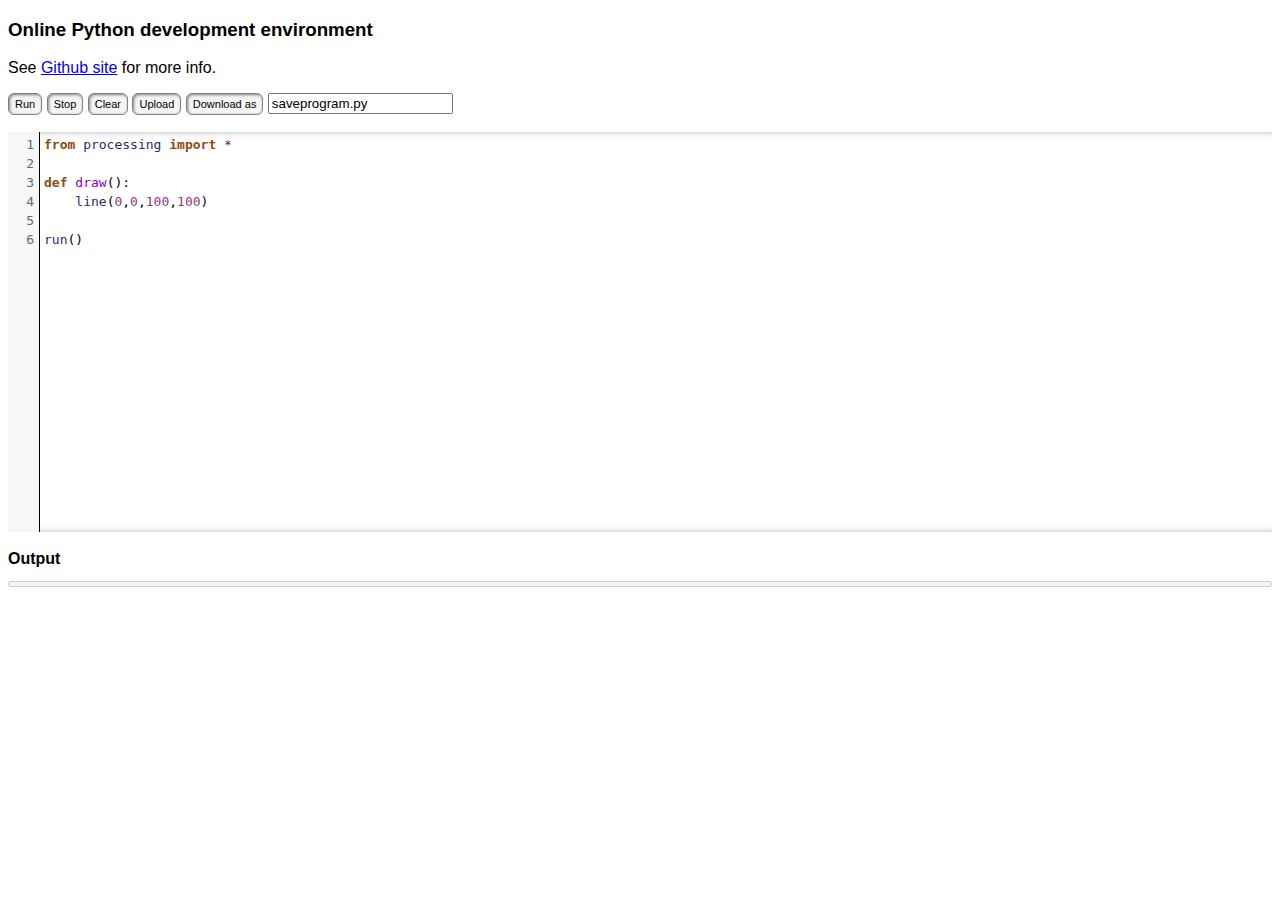
<file: index.html>
<!DOCTYPE HTML PUBLIC "-//W3C//DTD HTML 4.01//EN"
    "http://www.w3.org/TR/html4/strict.dtd">
<html>
<head>
    <meta http-equiv="Content-Type" content="text/html; charset=UTF-8">
    <link rel="stylesheet" type="text/css" href="style/codemirror.css">
    <link rel="stylesheet" type="text/css" href="style/solarized.css"> 
    <link rel="stylesheet" type="text/css" href="style/skulptide.css"> 
    <script src="javascript/jquery.min.js"></script>
    <script src="javascript/codemirror.js"></script>
    <script src="javascript/matchbrackets.js"></script>
    <script src="javascript/python.js"></script>
    <script src="javascript/skulpt.min.js"></script>
    <script src="javascript/skulpt-stdlib.js"></script>
    <script src="javascript/processing.min.js"></script>
    <script src="javascript/pythonide.js"></script>
    <script src="javascript/lz-string.js"></script>
    <script src="javascript/FileSaver.min.js"></script>

</head>
<body>

    <div class="maindiv">
        <div class="IDE">
            <div id="title">
                <h3>Online Python development environment</h3>
                <p> See <a href="http://esperanc.github.io/skulptIde/pages.html">Github site</a> for more info.</p> 
            </div>
            <div id="menu">
                <label class="button" onclick="runit()"> Run</label> 
                <label class="button" onclick="stopit()">Stop</label> 
                <label class="button" onclick="clearit()">Clear</label> 
                <label class="button" for="loadfile">Upload</label>
                    <input type="file" id="loadfile" name="files[]" style="visibility:hidden;display:none;" onchange="loadit(this)"></input>
                
                <label class="button" onclick="saveit()">Download as</label>
                <input id="savefilename" type="text" value="saveprogram.py"/>
                <br/><br/>
            </div>
        </div>
        
        <div id="centralarea">
            <div id="canvas">
            </div>
            <div class="editor IDE">
                <textarea id="code" cols="60" rows="20">
                </textarea><br /> 
            </div>
        </div>
    </div>
    
    <div id="outputpanel">
        <h4 class="IDE">Output</h4>
        <pre id="output"></pre> 
    </div>

    <div id="showurl" style="display:none;">
        <label class="button" onclick="showUrl()">Show URL for this sketch</label><br/>
        <a id="myurl" href="" title=""></a>
    </div>

    <script type="text/javascript"> 

    // These control the behavior of the script
    var parms = {
        program :  // Initial skulpt program to show in the editor
            ["from processing import *",
            "",
            "def draw():",
            "    line(0,0,100,100)",
            "",
            "run()"].join("\n"),
        noTitle: false,  // Whether to hide the title
        noOutput: false, // Whether to hide the output panel
        autoRun: false, // Whether to run the initial program after load
        hideIde: false,  // Whether to hide the IDE buttons if autoRun is true
        showUrl: false,  // Whether to show an interactive button for showing an url for this sketch
    };

    // Obtain the url parameter with name theParameter. Returns false
    // if not specified.
    function getParameter(theParameter) { 
        var params = window.location.search.substr(1).split('&');

        for (var i = 0; i < params.length; i++) {
            var p=params[i].split('=');
            if (p[0] == theParameter) {
                if (p.length>1)
                    return p[1]; 
                else
                    return true;
            }
        }
        return false;
    }

    // Callback for "load"
    function loadit(input) {
        var fileobj = input.files[0];
        var reader = new FileReader();

        // Closure to capture the file information.
        reader.onload = (function (theFile) {
            return function (e) {
                var text = e.target.result;
                setProgram(text);
                // clear the input element so that a new load on the same file will work
                input.value = "";
            };
        }) (fileobj);

        // Read in the file as a data URL.
        reader.readAsText(fileobj);
    }

    // Callback for "download as"
    function saveit() {

        var data = getProgram();
        var filename = document.getElementById("savefilename").value;
        var blob = new Blob([data], {type: "text/plain;charset=utf-8"});
        saveAs(blob, filename);
    }

    // Setup 
    function setup () {

        // Setup skulpt and editor
        setupPythonIDE('code','output','canvas');

        // Set the initial program
        setProgram (parms.program);

        // Arrange to run it automatically if requested
        if (parms.autoRun) {
            setTimeout(function() { runit() }, 50)
        }
    }

    // Loads program from a given url using XMLHttprequest (must be on the same domain)
    function loadUrl (url) {
        function reqListener () {
            console.log(url+" loaded");
            parms.program = this.responseText;
            setup ();
        }

        var oReq = new XMLHttpRequest();
        oReq.addEventListener("load", reqListener);
        oReq.open("GET", url); 
        oReq.send();
    }

    // Includes an encoded url for this sketch at the bottom of the screen
    function showUrl() {
        var link = document.URL;
        var i = link.indexOf("?");
        if (i>=0) link = link.substr(0,i);
        var pgm = getProgram(); 
        var s1 = LZString.compressToEncodedURIComponent(pgm);
        var s2 = encodeURIComponent(pgm);
        if (s1.length<s2.length)
            link = link+"?lzsrc="+s1;
        else 
            link = link+"?source="+s2;
        if (parms.autoRun) link = link+"&autorun";
        if (parms.hideIde) link = link+"&hideide";
        if (parms.noTitle) link = link+"&notitle";        
        if (parms.noOutput) link = link+"&nooutput";
        $("#myurl").attr("href",link).text(link);
    }

    // Whether to start the program immediately
    parms.autoRun = getParameter("autorun") || getParameter("autoRun");

    // Whether to hide the IDE 
    parms.hideIde = getParameter("hideide") || getParameter("hideIde") ||
                    getParameter("noide") || getParameter("noIde");

    // Whether to hide the title 
    parms.noTitle = getParameter("notitle") || getParameter("noTitle");

    // Whether to hide the output panel 
    parms.noOutput = getParameter("nooutput") || getParameter("noOutput");

    // Whether to show the "showurl" button
    parms.showUrl = getParameter("showurl") || getParameter("showUrl");

    // Unhide the showurl div if requested
    if (parms.showUrl) {
        document.getElementById("showurl").style.display = "inline";
    }

    // Hide the title div if requested
    if (parms.noTitle) {
        document.getElementById("title").style.display = "none";
    }

    // Hide the outputpanel div if requested
    if (parms.noOutput) {
        document.getElementById("outputpanel").style.display = "none";
    }

    // See if there is a source program encoded in the url
    var source = getParameter ("source");
    if (source) { 
        parms.program = decodeURIComponent(source); 
    }
    var lzsource = getParameter("lzsrc");
    if (lzsource) {
        parms.program = LZString.decompressFromEncodedURIComponent(lzsource);
    }

    // Whether to hide interface
    if (parms.hideIde) {
        var elements = document.getElementsByClassName('IDE');
        for(var i=0; i<elements.length; i++) {
            elements[i].style.display = "none";
        }
    }

    // Load an external program if its url is passed as parameter 'program'
    var programUrl = getParameter("program");
    if (programUrl) {
        // Load from file
        loadUrl (decodeURIComponent(programUrl));
    } 
    else { 
        // Load the initial program
        setup();
    }

</script>

</body>
</html>
</file>
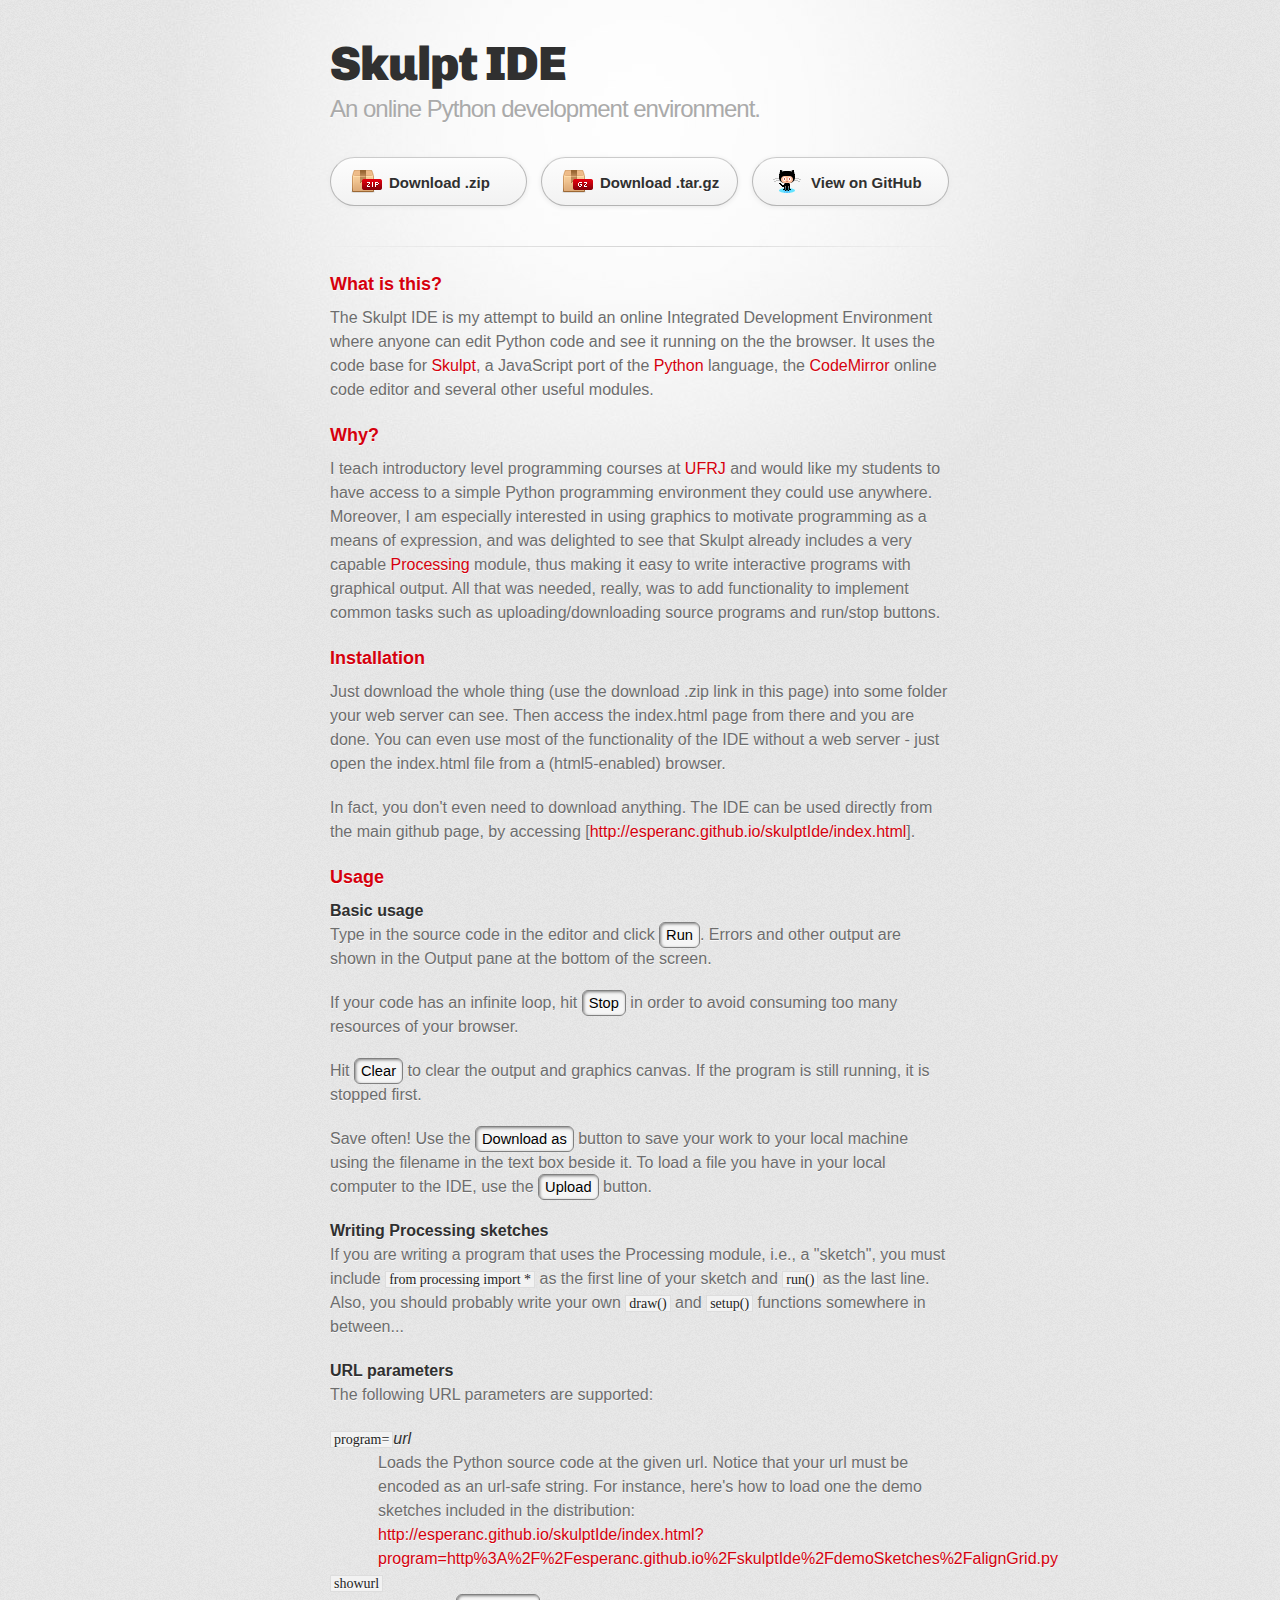
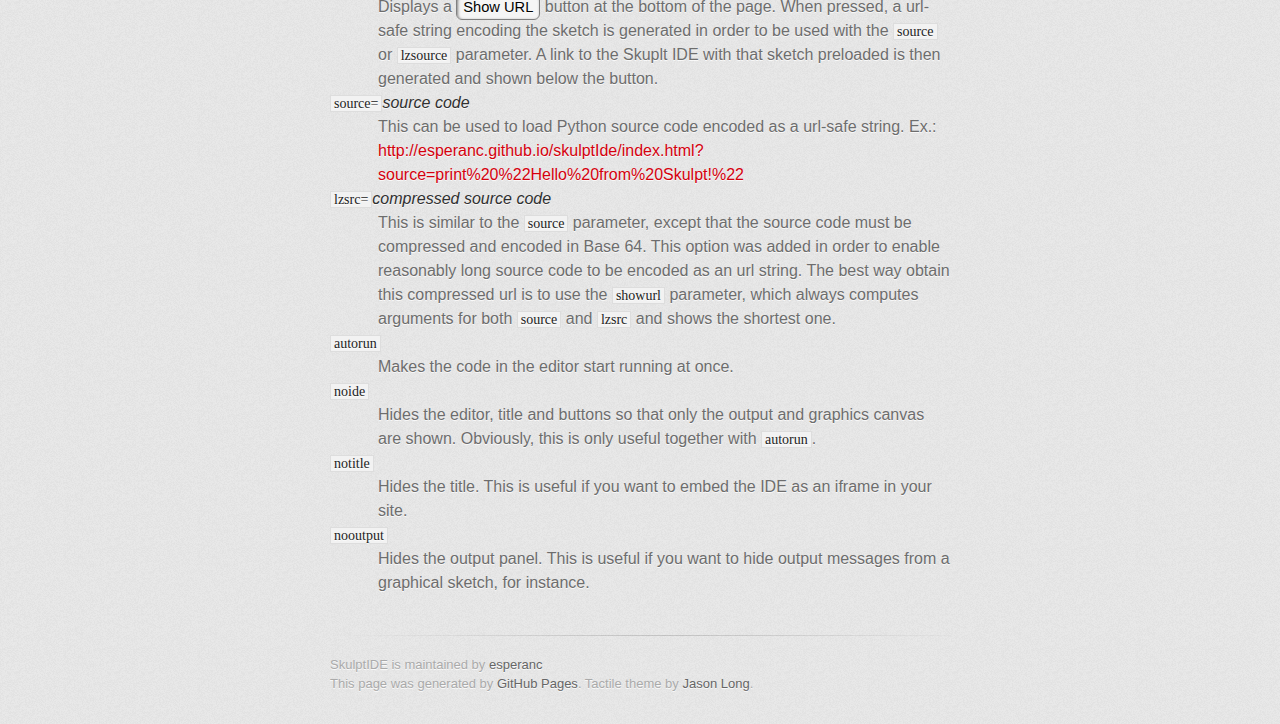
<file: pages.html>
<!DOCTYPE html>
<html>

<head>
    <meta charset='utf-8'>
    <meta http-equiv="X-UA-Compatible" content="chrome=1">
    <link href='https://fonts.googleapis.com/css?family=Chivo:900' rel='stylesheet' type='text/css'>
    <link rel="stylesheet" type="text/css" href="pages/stylesheets/stylesheet.css" media="screen">
    <link rel="stylesheet" type="text/css" href="pages/stylesheets/github-dark.css" media="screen">
    <link rel="stylesheet" type="text/css" href="pages/stylesheets/print.css" media="print">
    <!--[if lt IE 9]>
    <script src="//html5shiv.googlecode.com/svn/trunk/html5.js"></script>
    <![endif]-->
    <style>
    span.button {
        border-radius: 6px;
        border: solid 1px gray;
        box-shadow: 1px 1px 3px 0px gray inset;
        background: #f5f5f5;
        color: black;
        padding: 4px 6px;
        text-decoration: none;
        font-size: 11pt;
    }
    </style>
    <title>Skulpt IDE</title>
</head>

<body>
    <div id="container">
        <div class="inner">
            <header>
                <h1>Skulpt IDE</h1>
                <h2>An online Python development environment.</h2>
            </header>

            <section id="downloads" class="clearfix">
                <a href="https://github.com/esperanc/skulptIde/zipball/master" id="download-zip" class="button"><span>Download .zip</span></a>
                <a href="https://github.com/esperanc/skulptIde/tarball/master" id="download-tar-gz" class="button"><span>Download .tar.gz</span></a>
                <a href="https://github.com/esperanc/skulptIde" id="view-on-github" class="button"><span>View on GitHub</span></a>
            </section>

            <hr>

            <section id="main_content">

                <h3>
                  <a id="what-is-this" class="anchor" href="#what-is-this" aria-hidden="true"><span aria-hidden="true" class="octicon octicon-link"></span></a>What is this?
                </h3>

                <p>The Skulpt IDE is my attempt to build an online Integrated Development Environment where anyone can edit Python code and see it running on the the browser. It uses the code base for <a href="www.skulpt.org">Skulpt</a>, a JavaScript port of the <a href="www.python.org">Python</a> language, the <a href="https://codemirror.net/">CodeMirror</a> online code editor and several other useful modules.</p>
                
                <h3>
                  <a id="why" class="anchor" href="#why" aria-hidden="true"><span aria-hidden="true" class="octicon octicon-link"></span></a>Why?
                </h3>

                <p>I teach introductory level programming courses at <a href="www.ufrj.br">UFRJ</a> and would like my students to have access to a simple Python programming environment they could use anywhere. Moreover, I am especially interested in using graphics to motivate programming as a means of expression, and was delighted to see that Skulpt already includes a very capable <a href="www.processing.org">Processing</a> module, thus making it easy to write interactive programs with graphical output. All that was needed, really, was to add functionality to implement common tasks such as uploading/downloading source programs and run/stop buttons.</p>
                <h3>
                  <a id="installation" class="anchor" href="#installation" aria-hidden="true"><span aria-hidden="true" class="octicon octicon-link"></span></a>Installation
                </h3>
                <p>Just download the whole thing (use the download .zip link in this page) into some folder your web server can see. Then access the index.html page from there and you are done. You can even use most of the functionality of the IDE without a web server - just open the index.html file from a (html5-enabled) browser.</p>
                <p>In fact, you don't even need to download anything. The IDE can be used directly from the main github page, by accessing [<a href="http://esperanc.github.io/skulptIde/index.html">http://esperanc.github.io/skulptIde/index.html</a>].</p>
                
                <h3>
                  <a id="usage" class="anchor" href="#usage" aria-hidden="true"><span aria-hidden="true" class="octicon octicon-link"></span></a>Usage
                </h3>
               
                <h4>Basic usage</h4>
                <p>Type in the source code in the editor and click <span class="button">Run</span>. Errors and other output are shown in the Output pane at the bottom of the screen. </p>
                <p>If your code has an infinite loop, hit <span class="button">Stop</span> in order to avoid consuming too many resources of your browser.</p>
                <p>Hit <span class="button">Clear</span> to clear the output and graphics canvas. If the program is still running, it is stopped first.</p>
                <p>Save often! Use the <span class="button">Download as</span> button to save your work to your local machine using the filename in the text box beside it. To load a file you have in your local computer to the IDE, use the <span class="button">Upload</span> button.

                <h4>Writing Processing sketches</h4> If you are writing a program that uses the Processing module, i.e., a "sketch", you must include <code>from processing import *</code> as the first line of your sketch and <code>run()</code> as the last line. Also, you should probably write your own <code>draw()</code> and <code>setup()</code> functions somewhere in between...</p>

                <h4>URL parameters</h4>

                <p>The following URL parameters are supported:</p>
                <dl>
                  <dt><code>program=</code><em>url</em></dt> 
                  <dd>Loads the Python source code at the given url. Notice that your url must be encoded as an url-safe string. For instance, here's how to load one the demo sketches included in the distribution:
                    <a href="http://esperanc.github.io/skulptIde/index.html?program=http%3A%2F%2Fesperanc.github.io%2FskulptIde%2FdemoSketches%2FalignGrid.py" title="alignGrid.py">http://esperanc.github.io/skulptIde/index.html?program=http%3A%2F%2Fesperanc.github.io%2FskulptIde%2FdemoSketches%2FalignGrid.py</a>
                  </dd>
                  
                  <dt><code>showurl</code> </dt>
                  <dd>Displays a <span class="button">Show URL</span> button at the bottom of the page. When pressed, a url-safe string encoding the sketch is generated in order to be used with the <code>source</code> or <code>lzsource</code> parameter. A link to the Skuplt IDE with that sketch preloaded is then generated and shown below the button.</dd>

                  <dt><code>source=</code><em>source code</em></dt> 
                  <dd>This can be used to load Python source code encoded as a url-safe string. Ex.:
                    <a href="http://esperanc.github.io/skulptIde/index.html?source=print%20%22Hello%20from%20Skulpt!%22">http://esperanc.github.io/skulptIde/index.html?source=print%20%22Hello%20from%20Skulpt!%22</a>
                  </dd>

                  <dt><code>lzsrc=</code><em>compressed source code</em></dt> 
                  <dd>This is similar to the <code>source</code> parameter, except that the source code must be compressed and encoded in Base 64. This option was added in order to enable reasonably long source code to be encoded as an url string.
                    The best way obtain this compressed url is to use the <code>showurl</code> parameter, which always computes arguments for both <code>source</code> and <code>lzsrc</code> and shows the shortest one.
                  </dd>

                  <dt><code>autorun</code></dt> <dd>Makes the code in the editor start running at once.</dd>

                  <dt><code>noide</code></dt> <dd>Hides the editor, title and buttons so that only the output and graphics canvas are shown. Obviously, this is only useful together with <code>autorun</code>.</dd>

                  <dt><code>notitle</code></dt> <dd>Hides the title. This is useful if you want to embed the IDE as an
                  iframe in your site.</dd>

                  <dt><code>nooutput</code></dt> <dd>Hides the output panel. This is useful if you want to hide output messages from a graphical sketch, for instance.</dd>


                </dl>

            </section>
            <footer>
                SkulptIDE is maintained by <a href="https://github.com/esperanc">esperanc</a>
                <br> This page was generated by <a href="https://pages.github.com">GitHub Pages</a>. Tactile theme by <a href="https://twitter.com/jasonlong">Jason Long</a>.
            </footer>
        </div>
      </div>
</body>

</html>
</file>
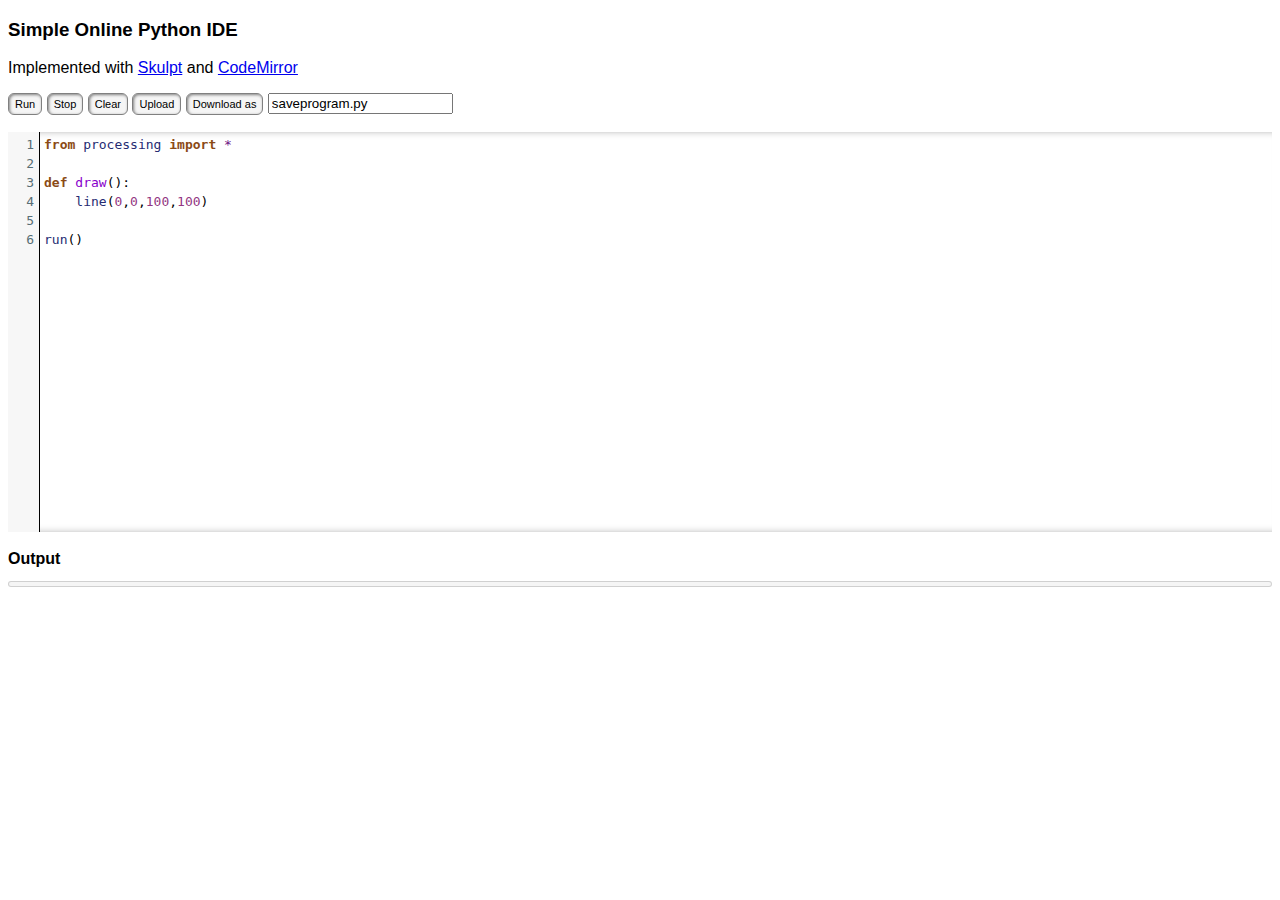
<file: skulptIde.html>
<!DOCTYPE HTML PUBLIC "-//W3C//DTD HTML 4.01//EN"
    "http://www.w3.org/TR/html4/strict.dtd">
<html>
<head>
    <meta http-equiv="Content-Type" content="text/html; charset=UTF-8">
    <link rel="stylesheet" type="text/css" href="style/codemirror.css">
    <link rel="stylesheet" type="text/css" href="style/solarized.css"> 
    <link rel="stylesheet" type="text/css" href="style/skulptide.css"> 
    <script src="javascript/jquery.min.js"></script>
    <script src="javascript/codemirror.js"></script>
    <script src="javascript/matchbrackets.js"></script>
    <script src="javascript/python.js"></script>
    <script src="javascript/skulpt.min.js"></script>
    <script src="javascript/skulpt-stdlib.js"></script>
    <script src="javascript/processing.min.js"></script>
    <script src="javascript/pythonide.js"></script>
    <script src="javascript/lz-string.js"></script>
    <script src="javascript/FileSaver.min.js"></script>
</head>
<body>

    <div class="maindiv">
        <div class="IDE">
            <h3>Simple Online Python IDE</h3>
            <p>Implemented with <a href="http://www.skulpt.org/">Skulpt</a> and <a href="https://codemirror.net/">CodeMirror</a></p> 

            <div id="menu">
                <label class="button" onclick="runit()"> Run</label> 
                <label class="button" onclick="stopit()">Stop</label> 
                <label class="button" onclick="clearit()">Clear</label> 
                <label class="button" for="loadfile">Upload</label>
                    <input type="file" id="loadfile" name="files[]" style="visibility:hidden;display:none;" onchange="loadit(this)"></input>
                
                <label class="button" onclick="saveit()">Download as</label>
                <input id="savefilename" type="text" value="saveprogram.py"/>
                <br/><br/>
            </div>
        </div>
        
        <div id="centralarea">
            <div id="canvas">
            </div>
            <div class="editor IDE">
                <textarea id="code" cols="60" rows="20">
                </textarea><br /> 
            </div>
        </div>
    </div>
    
    <h4 class="IDE ">Output</h4>
    <pre id="output"></pre> 

    <div id="showurl" style="visibility:hidden;">
        <label class="button" onclick="showUrl()">Show URL for this sketch</label><br/>
        <a id="myurl" href="" title=""></a>
    </div>

    <script type="text/javascript"> 

    // These control the behavior of the script
    var parms = {
        program :  // Initial skulpt program to show in the editor
            ["from processing import *",
            "",
            "def draw():",
            "    line(0,0,100,100)",
            "",
            "run()"].join("\n"),
        autoRun: false, // Whether to run the initial program after load
        hideIde: false,  // Whether to hide the IDE buttons if autoRun is true
        showUrl: false,  // Whether to show an interactive button for showing an url for this sketch
    };

    // Obtain the url parameter with name theParameter. Returns false
    // if not specified.
    function getParameter(theParameter) { 
        var params = window.location.search.substr(1).split('&');

        for (var i = 0; i < params.length; i++) {
            var p=params[i].split('=');
            if (p[0] == theParameter) {
                if (p.length>1)
                    return p[1]; 
                else
                    return true;
            }
        }
        return false;
    }

    // Callback for "load"
    function loadit(input) {
        var fileobj = input.files[0];
        var reader = new FileReader();

        // Closure to capture the file information.
        reader.onload = (function (theFile) {
            return function (e) {
                var text = e.target.result;
                setProgram(text);
                // clear the input element so that a new load on the same file will work
                input.value = "";
            };
        }) (fileobj);

        // Read in the file as a data URL.
        reader.readAsText(fileobj);
    }

    // Callback for "download as"
    function saveit() {

        var data = getProgram();
        var filename = document.getElementById("savefilename").value;
        var blob = new Blob([data], {type: "text/plain;charset=utf-8"});
        saveAs(blob, filename);
    }

    // Setup 
    function setup () {

        // Setup skulpt and editor
        setupPythonIDE('code','output','canvas');

        // Set the initial program
        setProgram (parms.program);

        if (parms.autoRun) runit();

    }

    // Loads program from a given url using XMLHttprequest (must be on the same domain)
    function loadUrl (url) {
        function reqListener () {
            console.log(url+" loaded");
            parms.program = this.responseText;
            setup ();
        }

        var oReq = new XMLHttpRequest();
        oReq.addEventListener("load", reqListener);
        oReq.open("GET", url); 
        oReq.send();
    }

    // Includes an encoded url for this sketch at the bottom of the screen
    function showUrl() {
        var link = document.URL;
        var i = link.indexOf("?");
        if (i>=0) link = link.substr(0,i);
        var pgm = getProgram(); 
        var s1 = LZString.compressToEncodedURIComponent(pgm);
        var s2 = encodeURIComponent(pgm);
        if (s1.length<s2.length)
            link = link+"?lzsrc="+s1;
        else 
            link = link+"?source="+s2;
        $("#myurl").attr("href",link).text(link);
    }

    // Whether to start the program immediately
    parms.autoRun = getParameter("autorun") || getParameter("autoRun");

    // Whether to hide the IDE if parms.autoRun
    parms.hideIde = getParameter("hideide") || getParameter("hideIde");

    // Whether to show the "showurl" button
    parms.showUrl = getParameter("showurl") || getParameter("showUrl");

    // Unhide the showurl div if requested
    if (parms.showUrl) {
        document.getElementById("showurl").style.visibility = "visible";
    }


    // See if there is a source program encoded in the url
    var source = getParameter ("source");
    if (source) { 
        parms.program = decodeURIComponent(source); 
    }
    var lzsource = getParameter("lzsrc");
    if (lzsource) {
        parms.program = LZString.decompressFromEncodedURIComponent(lzsource);
    }

    // Whether to hide interface
    if (parms.hideIde) {
        var elements = document.getElementsByClassName('IDE');
        for(var i=0; i<elements.length; i++) {
            elements[i].style.display = "none";
        }
    }

    // Load an external program if its url is passed as parameter 'program'
    var programUrl = getParameter("program");
    if (programUrl) {
        // Load from file
        loadUrl (decodeURIComponent(programUrl));
    } 
    else { 
        // Load the initial program
        setup();
    }

</script>

</body>
</html>
</file>
<file: style/codemirror.css>
/* BASICS */

.CodeMirror {
  /* Set height, width, borders, and global font properties here */
  font-family: monospace;
  height: 400px;
  color: black;
}

/* PADDING */

.CodeMirror-lines {
  padding: 4px 0; /* Vertical padding around content */
}
.CodeMirror pre {
  padding: 0 4px; /* Horizontal padding of content */
}

.CodeMirror-scrollbar-filler, .CodeMirror-gutter-filler {
  background-color: white; /* The little square between H and V scrollbars */
}

/* GUTTER */

.CodeMirror-gutters {
  border-right: 1px solid #ddd;
  background-color: #f7f7f7;
  white-space: nowrap;
}
.CodeMirror-linenumbers {}
.CodeMirror-linenumber {
  padding: 0 3px 0 5px;
  min-width: 20px;
  text-align: right;
  color: #999;
  white-space: nowrap;
}

.CodeMirror-guttermarker { color: black; }
.CodeMirror-guttermarker-subtle { color: #999; }

/* CURSOR */

.CodeMirror-cursor {
  border-left: 1px solid black;
  border-right: none;
  width: 0;
}
/* Shown when moving in bi-directional text */
.CodeMirror div.CodeMirror-secondarycursor {
  border-left: 1px solid silver;
}
.cm-fat-cursor .CodeMirror-cursor {
  width: auto;
  border: 0;
  background: #7e7;
}
.cm-fat-cursor div.CodeMirror-cursors {
  z-index: 1;
}

.cm-animate-fat-cursor {
  width: auto;
  border: 0;
  -webkit-animation: blink 1.06s steps(1) infinite;
  -moz-animation: blink 1.06s steps(1) infinite;
  animation: blink 1.06s steps(1) infinite;
  background-color: #7e7;
}
@-moz-keyframes blink {
  0% {}
  50% { background-color: transparent; }
  100% {}
}
@-webkit-keyframes blink {
  0% {}
  50% { background-color: transparent; }
  100% {}
}
@keyframes blink {
  0% {}
  50% { background-color: transparent; }
  100% {}
}

/* Can style cursor different in overwrite (non-insert) mode */
.CodeMirror-overwrite .CodeMirror-cursor {}

.cm-tab { display: inline-block; text-decoration: inherit; }

.CodeMirror-ruler {
  border-left: 1px solid #ccc;
  position: absolute;
}

/* DEFAULT THEME */

.cm-s-default .cm-header {color: blue;}
.cm-s-default .cm-quote {color: #090;}
.cm-negative {color: #d44;}
.cm-positive {color: #292;}
.cm-header, .cm-strong {font-weight: bold;}
.cm-em {font-style: italic;}
.cm-link {text-decoration: underline;}
.cm-strikethrough {text-decoration: line-through;}

.cm-s-default .cm-keyword {color: #708;}
.cm-s-default .cm-atom {color: #219;}
.cm-s-default .cm-number {color: #164;}
.cm-s-default .cm-def {color: #00f;}
.cm-s-default .cm-variable,
.cm-s-default .cm-punctuation,
.cm-s-default .cm-property,
.cm-s-default .cm-operator {}
.cm-s-default .cm-variable-2 {color: #05a;}
.cm-s-default .cm-variable-3 {color: #085;}
.cm-s-default .cm-comment {color: #a50;}
.cm-s-default .cm-string {color: #a11;}
.cm-s-default .cm-string-2 {color: #f50;}
.cm-s-default .cm-meta {color: #555;}
.cm-s-default .cm-qualifier {color: #555;}
.cm-s-default .cm-builtin {color: #30a;}
.cm-s-default .cm-bracket {color: #997;}
.cm-s-default .cm-tag {color: #170;}
.cm-s-default .cm-attribute {color: #00c;}
.cm-s-default .cm-hr {color: #999;}
.cm-s-default .cm-link {color: #00c;}

.cm-s-default .cm-error {color: #f00;}
.cm-invalidchar {color: #f00;}

.CodeMirror-composing { border-bottom: 2px solid; }

/* Default styles for common addons */

div.CodeMirror span.CodeMirror-matchingbracket {color: #0f0;}
div.CodeMirror span.CodeMirror-nonmatchingbracket {color: #f22;}
.CodeMirror-matchingtag { background: rgba(255, 150, 0, .3); }
.CodeMirror-activeline-background {background: #e8f2ff;}

/* STOP */

/* The rest of this file contains styles related to the mechanics of
   the editor. You probably shouldn't touch them. */

.CodeMirror {
  position: relative;
  overflow: hidden;
  background: white;
}

.CodeMirror-scroll {
  overflow: scroll !important; /* Things will break if this is overridden */
  /* 30px is the magic margin used to hide the element's real scrollbars */
  /* See overflow: hidden in .CodeMirror */
  margin-bottom: -30px; margin-right: -30px;
  padding-bottom: 30px;
  height: 100%;
  outline: none; /* Prevent dragging from highlighting the element */
  position: relative;
}
.CodeMirror-sizer {
  position: relative;
  border-right: 30px solid transparent;
}

/* The fake, visible scrollbars. Used to force redraw during scrolling
   before actuall scrolling happens, thus preventing shaking and
   flickering artifacts. */
.CodeMirror-vscrollbar, .CodeMirror-hscrollbar, .CodeMirror-scrollbar-filler, .CodeMirror-gutter-filler {
  position: absolute;
  z-index: 6;
  display: none;
}
.CodeMirror-vscrollbar {
  right: 0; top: 0;
  overflow-x: hidden;
  overflow-y: scroll;
}
.CodeMirror-hscrollbar {
  bottom: 0; left: 0;
  overflow-y: hidden;
  overflow-x: scroll;
}
.CodeMirror-scrollbar-filler {
  right: 0; bottom: 0;
}
.CodeMirror-gutter-filler {
  left: 0; bottom: 0;
}

.CodeMirror-gutters {
  position: absolute; left: 0; top: 0;
  z-index: 3;
}
.CodeMirror-gutter {
  white-space: normal;
  height: 100%;
  display: inline-block;
  margin-bottom: -30px;
  /* Hack to make IE7 behave */
  *zoom:1;
  *display:inline;
}
.CodeMirror-gutter-wrapper {
  position: absolute;
  z-index: 4;
  background: none !important;
  border: none !important;
}
.CodeMirror-gutter-background {
  position: absolute;
  top: 0; bottom: 0;
  z-index: 4;
}
.CodeMirror-gutter-elt {
  position: absolute;
  cursor: default;
  z-index: 4;
}
.CodeMirror-gutter-wrapper {
  -webkit-user-select: none;
  -moz-user-select: none;
  user-select: none;
}

.CodeMirror-lines {
  cursor: text;
  min-height: 1px; /* prevents collapsing before first draw */
}
.CodeMirror pre {
  /* Reset some styles that the rest of the page might have set */
  -moz-border-radius: 0; -webkit-border-radius: 0; border-radius: 0;
  border-width: 0;
  background: transparent;
  font-family: inherit;
  font-size: inherit;
  margin: 0;
  white-space: pre;
  word-wrap: normal;
  line-height: inherit;
  color: inherit;
  z-index: 2;
  position: relative;
  overflow: visible;
  -webkit-tap-highlight-color: transparent;
}
.CodeMirror-wrap pre {
  word-wrap: break-word;
  white-space: pre-wrap;
  word-break: normal;
}

.CodeMirror-linebackground {
  position: absolute;
  left: 0; right: 0; top: 0; bottom: 0;
  z-index: 0;
}

.CodeMirror-linewidget {
  position: relative;
  z-index: 2;
  overflow: auto;
}

.CodeMirror-widget {}

.CodeMirror-code {
  outline: none;
}

/* Force content-box sizing for the elements where we expect it */
.CodeMirror-scroll,
.CodeMirror-sizer,
.CodeMirror-gutter,
.CodeMirror-gutters,
.CodeMirror-linenumber {
  -moz-box-sizing: content-box;
  box-sizing: content-box;
}

.CodeMirror-measure {
  position: absolute;
  width: 100%;
  height: 0;
  overflow: hidden;
  visibility: hidden;
}

.CodeMirror-cursor { position: absolute; }
.CodeMirror-measure pre { position: static; }

div.CodeMirror-cursors {
  visibility: hidden;
  position: relative;
  z-index: 3;
}
div.CodeMirror-dragcursors {
  visibility: visible;
}

.CodeMirror-focused div.CodeMirror-cursors {
  visibility: visible;
}

.CodeMirror-selected { background: #d9d9d9; }
.CodeMirror-focused .CodeMirror-selected { background: #d7d4f0; }
.CodeMirror-crosshair { cursor: crosshair; }
.CodeMirror-line::selection, .CodeMirror-line > span::selection, .CodeMirror-line > span > span::selection { background: #d7d4f0; }
.CodeMirror-line::-moz-selection, .CodeMirror-line > span::-moz-selection, .CodeMirror-line > span > span::-moz-selection { background: #d7d4f0; }

.cm-searching {
  background: #ffa;
  background: rgba(255, 255, 0, .4);
}

/* IE7 hack to prevent it from returning funny offsetTops on the spans */
.CodeMirror span { *vertical-align: text-bottom; }

/* Used to force a border model for a node */
.cm-force-border { padding-right: .1px; }

@media print {
  /* Hide the cursor when printing */
  .CodeMirror div.CodeMirror-cursors {
    visibility: hidden;
  }
}

/* See issue #2901 */
.cm-tab-wrap-hack:after { content: ''; }

/* Help users use markselection to safely style text background */
span.CodeMirror-selectedtext { background: none; }
</file>
<file: style/solarized.css>
/*
Solarized theme for code-mirror
http://ethanschoonover.com/solarized
*/

/*
Solarized color pallet
http://ethanschoonover.com/solarized/img/solarized-palette.png
*/

.solarized.base03 { color: #002b36; }
.solarized.base02 { color: #073642; }
.solarized.base01 { color: #586e75; }
.solarized.base00 { color: #657b83; }
.solarized.base0 { color: #839496; }
.solarized.base1 { color: #93a1a1; }
.solarized.base2 { color: #eee8d5; }
.solarized.base3  { color: #fdf6e3; }
.solarized.solar-yellow  { color: #b58900; }
.solarized.solar-orange  { color: #cb4b16; }
.solarized.solar-red { color: #dc322f; }
.solarized.solar-magenta { color: #d33682; }
.solarized.solar-violet  { color: #6c71c4; }
.solarized.solar-blue { color: #268bd2; }
.solarized.solar-cyan { color: #2aa198; }
.solarized.solar-green { color: #859900; }

/* Color scheme for code-mirror */

.cm-s-solarized {
  line-height: 1.45em;
  color-profile: sRGB;
  rendering-intent: auto;
}
.cm-s-solarized.cm-s-dark {
  color: #839496;
  background-color:  #002b36;
  text-shadow: #002b36 0 1px;
}
.cm-s-solarized.cm-s-light {
  background-color: #fdf6e3;
  color: #657b83;
  text-shadow: #eee8d5 0 1px;
}

.cm-s-solarized .CodeMirror-widget {
  text-shadow: none;
}


.cm-s-solarized .cm-keyword { color: #8b4b16; font-weight: bold; }
.cm-s-solarized .cm-atom { color: #933682; }
.cm-s-solarized .cm-number { color: #933682; }
.cm-s-solarized .cm-def { color: #8800cc; }

.cm-s-solarized .cm-variable { color: #262b72; }
.cm-s-solarized .cm-variable-2 { color: #850040;  }
.cm-s-solarized .cm-variable-3 { color: #6c7194; font-style:italic;  }

.cm-s-solarized .cm-property { color: #2aa198; }
.cm-s-solarized .cm-operator {color: #6c1184;}

.cm-s-solarized .cm-comment { color: #586e75; font-style:italic; }

.cm-s-solarized .cm-string { color: #654900; }
.cm-s-solarized .cm-string-2 { color: #958900; }

.cm-s-solarized .cm-meta { color: #859900; }
.cm-s-solarized .cm-qualifier { color: #b58900; }
.cm-s-solarized .cm-builtin { color: #933662; font-weight: bold;}
.cm-s-solarized .cm-bracket { color: #9b3b16; }
.cm-s-solarized .CodeMirror-matchingbracket { color: #859900; }
.cm-s-solarized .CodeMirror-nonmatchingbracket { color: #dc322f; }
.cm-s-solarized .cm-tag { color: #93a1a1 }
.cm-s-solarized .cm-attribute {  color: #2aa198; }
.cm-s-solarized .cm-header { color: #586e75; }
.cm-s-solarized .cm-quote { color: #934141; }
.cm-s-solarized .cm-hr {
  color: transparent;
  border-top: 1px solid #586e75;
  display: block;
}
.cm-s-solarized .cm-link { color: #93a1a1; cursor: pointer; }
.cm-s-solarized .cm-special { color: #6c71c4; }
.cm-s-solarized .cm-em {
  color: #999;
  text-decoration: underline;
  text-decoration-style: dotted;
}
.cm-s-solarized .cm-strong { color: #eee; }
.cm-s-solarized .cm-tab:before {
  content: "";   /*visualize tab character*/
  color: #586e75;
  position:absolute;
}
.cm-s-solarized .cm-error,
.cm-s-solarized .cm-invalidchar {
  color: #586e75;
  border-bottom: 1px dotted #dc322f;
}

.cm-s-solarized.cm-s-dark .CodeMirror-selected {
  background: #073642;
}

.cm-s-solarized.cm-s-light .CodeMirror-selected {
  background: #eee8d5;
}

/* Editor styling */



/* Little shadow on the view-port of the buffer view */
.cm-s-solarized.CodeMirror {
  -moz-box-shadow: inset 7px 0 12px -6px #000;
  -webkit-box-shadow: inset 7px 0 12px -6px #000;
  box-shadow: inset 7px 0 12px -6px #000;
}

/* Gutter border and some shadow from it  */
.cm-s-solarized .CodeMirror-gutters {
  border-right: 1px solid;
}

/* Gutter colors and line number styling based of color scheme (dark / light) */

/* Dark */
.cm-s-solarized.cm-s-dark .CodeMirror-gutters {
  background-color:  #002b36;
  border-color: #00232c;
}

.cm-s-solarized.cm-s-dark .CodeMirror-linenumber {
  text-shadow: #021014 0 -1px;
}

/* Light */
.cm-s-solarized.cm-s-light .CodeMirror-gutters {
  background-color: #fdf6e3;
  border-color: #eee8d5;
}

/* Common */
.cm-s-solarized .CodeMirror-linenumber {
  color: #586e75;
  padding: 0 5px;
}

.cm-s-solarized .CodeMirror-gutter .CodeMirror-gutter-text {
  color: #586e75;
}

.cm-s-solarized .CodeMirror-lines .CodeMirror-cursor {
  border-left: 1px solid #819090;
}

/*
Active line. Negative margin compensates left padding of the text in the
view-port
*/
.cm-s-solarized.cm-s-dark .CodeMirror-activeline-background {
  background: rgba(255, 255, 255, 0.10);
}
.cm-s-solarized.cm-s-light .CodeMirror-activeline-background {
  background: rgba(0, 0, 0, 0.10);
}
</file>
<file: style/skulptide.css>
body {
    font-family: sans-serif;
}
.button {
    border-radius: 6px;
    border: solid 1px gray;
    box-shadow: 1px 1px 3px 0px gray inset;
    background: #f5f5f5;
    color: black;
    padding: 4px 6px;
    text-decoration: none;
    font-size: 11px;
}
pre {
    padding:2px; border-radius:4px; background-color: #f5f5f5; border: 1px solid rgba(0,0,0,0.15);
}
.IDE {
    display: inline;
}
.centralarea {
    display: block;
}
#canvas {
     float:left;
     padding-right: 4px;
}
.maindiv:after {
    content: ".";
    display: block;
    height: 0;
    clear: both;
    visibility: hidden;
}
</file>
<file: pages/stylesheets/github-dark.css>
/*
The MIT License (MIT)

Copyright (c) 2015 GitHub, Inc.

Permission is hereby granted, free of charge, to any person obtaining a copy
of this software and associated documentation files (the "Software"), to deal
in the Software without restriction, including without limitation the rights
to use, copy, modify, merge, publish, distribute, sublicense, and/or sell
copies of the Software, and to permit persons to whom the Software is
furnished to do so, subject to the following conditions:

The above copyright notice and this permission notice shall be included in all
copies or substantial portions of the Software.

THE SOFTWARE IS PROVIDED "AS IS", WITHOUT WARRANTY OF ANY KIND, EXPRESS OR
IMPLIED, INCLUDING BUT NOT LIMITED TO THE WARRANTIES OF MERCHANTABILITY,
FITNESS FOR A PARTICULAR PURPOSE AND NONINFRINGEMENT. IN NO EVENT SHALL THE
AUTHORS OR COPYRIGHT HOLDERS BE LIABLE FOR ANY CLAIM, DAMAGES OR OTHER
LIABILITY, WHETHER IN AN ACTION OF CONTRACT, TORT OR OTHERWISE, ARISING FROM,
OUT OF OR IN CONNECTION WITH THE SOFTWARE OR THE USE OR OTHER DEALINGS IN THE
SOFTWARE.

*/

.pl-c /* comment */ {
  color: #969896;
}

.pl-c1      /* constant, markup.raw, meta.diff.header, meta.module-reference, meta.property-name, support, support.constant, support.variable, variable.other.constant */,
.pl-s .pl-v /* string variable */ {
  color: #0099cd;
}

.pl-e  /* entity */,
.pl-en /* entity.name */ {
  color: #9774cb;
}

.pl-s .pl-s1 /* string source */,
.pl-smi      /* storage.modifier.import, storage.modifier.package, storage.type.java, variable.other, variable.parameter.function */ {
  color: #ddd;
}

.pl-ent /* entity.name.tag */ {
  color: #7bcc72;
}

.pl-k /* keyword, storage, storage.type */ {
  color: #cc2372;
}

.pl-pds              /* punctuation.definition.string, string.regexp.character-class */,
.pl-s                /* string */,
.pl-s .pl-pse .pl-s1 /* string punctuation.section.embedded source */,
.pl-sr               /* string.regexp */,
.pl-sr .pl-cce       /* string.regexp constant.character.escape */,
.pl-sr .pl-sra       /* string.regexp string.regexp.arbitrary-repitition */,
.pl-sr .pl-sre       /* string.regexp source.ruby.embedded */ {
  color: #3c66e2;
}

.pl-v /* variable */ {
  color: #fb8764;
}

.pl-id /* invalid.deprecated */ {
  color: #e63525;
}

.pl-ii /* invalid.illegal */ {
  background-color: #e63525;
  color: #f8f8f8;
}

.pl-sr .pl-cce /* string.regexp constant.character.escape */ {
  color: #7bcc72;
  font-weight: bold;
}

.pl-ml /* markup.list */ {
  color: #c26b2b;
}

.pl-mh        /* markup.heading */,
.pl-mh .pl-en /* markup.heading entity.name */,
.pl-ms        /* meta.separator */ {
  color: #264ec5;
  font-weight: bold;
}

.pl-mq /* markup.quote */ {
  color: #00acac;
}

.pl-mi /* markup.italic */ {
  color: #ddd;
  font-style: italic;
}

.pl-mb /* markup.bold */ {
  color: #ddd;
  font-weight: bold;
}

.pl-md /* markup.deleted, meta.diff.header.from-file */ {
  background-color: #ffecec;
  color: #bd2c00;
}

.pl-mi1 /* markup.inserted, meta.diff.header.to-file */ {
  background-color: #eaffea;
  color: #55a532;
}

.pl-mdr /* meta.diff.range */ {
  color: #9774cb;
  font-weight: bold;
}

.pl-mo /* meta.output */ {
  color: #264ec5;
}
</file>
<file: pages/stylesheets/print.css>
html, body, div, span, applet, object, iframe,
h1, h2, h3, h4, h5, h6, p, blockquote, pre,
a, abbr, acronym, address, big, cite, code,
del, dfn, em, img, ins, kbd, q, s, samp,
small, strike, strong, sub, sup, tt, var,
b, u, i, center,
dl, dt, dd, ol, ul, li,
fieldset, form, label, legend,
table, caption, tbody, tfoot, thead, tr, th, td,
article, aside, canvas, details, embed,
figure, figcaption, footer, header, hgroup,
menu, nav, output, ruby, section, summary,
time, mark, audio, video {
  padding: 0;
  margin: 0;
  font: inherit;
  font-size: 100%;
  vertical-align: baseline;
  border: 0;
}
/* HTML5 display-role reset for older browsers */
article, aside, details, figcaption, figure,
footer, header, hgroup, menu, nav, section {
  display: block;
}
body {
  line-height: 1;
}
ol, ul {
  list-style: none;
}
blockquote, q {
  quotes: none;
}
blockquote:before, blockquote:after,
q:before, q:after {
  content: '';
  content: none;
}
table {
  border-spacing: 0;
  border-collapse: collapse;
}
body {
  font-family: 'Helvetica Neue', Helvetica, Arial, serif;
  font-size: 13px;
  line-height: 1.5;
  color: #000;
}

a {
  font-weight: bold;
  color: #d5000d;
}

header {
  padding-top: 35px;
  padding-bottom: 10px;
}

header h1 {
  font-size: 48px;
  font-weight: bold;
  line-height: 1.2;
  color: #303030;
  letter-spacing: -1px;
}

header h2 {
  font-size: 24px;
  font-weight: normal;
  line-height: 1.3;
  color: #aaa;
  letter-spacing: -1px;
}
#downloads {
  display: none;
}
#main_content {
  padding-top: 20px;
}

code, pre {
  margin-bottom: 30px;
  font-family: Monaco, "Bitstream Vera Sans Mono", "Lucida Console", Terminal;
  font-size: 12px;
  color: #222;
}

code {
  padding: 0 3px;
}

pre {
  padding: 20px;
  overflow: auto;
  border: solid 1px #ddd;
}
pre code {
  padding: 0;
}

ul, ol, dl {
  margin-bottom: 20px;
}


/* COMMON STYLES */

table {
  width: 100%;
  border: 1px solid #ebebeb;
}

th {
  font-weight: 500;
}

td {
  font-weight: 300;
  text-align: center;
  border: 1px solid #ebebeb;
}

form {
  padding: 20px;
  background: #f2f2f2;

}


/* GENERAL ELEMENT TYPE STYLES */

h1 {
  font-size: 2.8em;
}

h2 {
  margin-bottom: 8px;
  font-size: 22px;
  font-weight: bold;
  color: #303030;
}

h3 {
  margin-bottom: 8px;
  font-size: 18px;
  font-weight: bold;
  color: #d5000d;
}

h4 {
  font-size: 16px;
  font-weight: bold;
  color: #303030;
}

h5 {
  font-size: 1em;
  color: #303030;
}

h6 {
  font-size: .8em;
  color: #303030;
}

p {
  margin-bottom: 20px;
  font-weight: 300;
}

a {
  text-decoration: none;
}

p a {
  font-weight: 400;
}

blockquote {
  padding: 0 0 0 30px;
  margin-bottom: 20px;
  font-size: 1.6em;
  border-left: 10px solid #e9e9e9;
}

ul li {
  list-style-position: inside;
  list-style: disc;
  padding-left: 20px;
}

ol li {
  list-style-position: inside;
  list-style: decimal;
  padding-left: 3px;
}

dl dd {
  font-style: italic;
  font-weight: 100;
}

footer {
  padding-top: 20px;
  padding-bottom: 30px;
  margin-top: 40px;
  font-size: 13px;
  color: #aaa;
}

footer a {
  color: #666;
}

/* MISC */
.clearfix:after {
  display: block;
  height: 0;
  clear: both;
  visibility: hidden;
  content: '.';
}

.clearfix {display: inline-block;}
* html .clearfix {height: 1%;}
.clearfix {display: block;}
</file>
<file: pages/stylesheets/stylesheet.css>
/* http://meyerweb.com/eric/tools/css/reset/
   v2.0 | 20110126
   License: none (public domain)
*/
html, body, div, span, applet, object, iframe,
h1, h2, h3, h4, h5, h6, p, blockquote, pre,
a, abbr, acronym, address, big, cite, code,
del, dfn, em, img, ins, kbd, q, s, samp,
small, strike, strong, sub, sup, tt, var,
b, u, i, center,
dl, dt, dd, ol, ul, li,
fieldset, form, label, legend,
table, caption, tbody, tfoot, thead, tr, th, td,
article, aside, canvas, details, embed,
figure, figcaption, footer, header, hgroup,
menu, nav, output, ruby, section, summary,
time, mark, audio, video {
	padding: 0;
	margin: 0;
	font: inherit;
	font-size: 100%;
	vertical-align: baseline;
	border: 0;
}
/* HTML5 display-role reset for older browsers */
article, aside, details, figcaption, figure,
footer, header, hgroup, menu, nav, section {
	display: block;
}
body {
	line-height: 1;
}
ol, ul {
	list-style: none;
}
blockquote, q {
	quotes: none;
}
blockquote:before, blockquote:after,
q:before, q:after {
	content: '';
	content: none;
}
table {
	border-spacing: 0;
	border-collapse: collapse;
}

/* LAYOUT STYLES */
body {
  font-family: 'Helvetica Neue', Helvetica, Arial, serif;
  font-size: 1em;
  line-height: 1.5;
  color: #6d6d6d;
  text-shadow: 0 1px 0 rgba(255, 255, 255, 0.8);
  background: #e7e7e7 url(../images/body-bg.png) 0 0 repeat;
}

a {
  color: #d5000d;
}
a:hover {
  color: #c5000c;
}

header {
  padding-top: 35px;
  padding-bottom: 25px;
}

header h1 {
  font-family: 'Chivo', 'Helvetica Neue', Helvetica, Arial, serif;
  font-size: 48px; font-weight: 900;
  line-height: 1.2;
  color: #303030;
  letter-spacing: -1px;
}

header h2 {
  font-size: 24px;
  font-weight: normal;
  line-height: 1.3;
  color: #aaa;
  letter-spacing: -1px;
}

#container {
  min-height: 595px;
  background: transparent url(../images/highlight-bg.jpg) 50% 0 no-repeat;
}

.inner {
  width: 620px;
  margin: 0 auto;
}

#container .inner img {
  max-width: 100%;
}

#downloads {
  margin-bottom: 40px;
}

a.button {
  display: block;
  float: left;
  width: 179px;
  padding: 12px 8px 12px 8px;
  margin-right: 14px;
  font-size: 15px;
  font-weight: bold;
  line-height: 25px;
  color: #303030;
  background: #fdfdfd; /* Old browsers */
  background: -moz-linear-gradient(top,  #fdfdfd 0%, #f2f2f2 100%); /* FF3.6+ */
  background: -webkit-gradient(linear, left top, left bottom, color-stop(0%,#fdfdfd), color-stop(100%,#f2f2f2)); /* Chrome,Safari4+ */
  background: -webkit-linear-gradient(top,  #fdfdfd 0%,#f2f2f2 100%); /* Chrome10+,Safari5.1+ */
  background: -o-linear-gradient(top,  #fdfdfd 0%,#f2f2f2 100%); /* Opera 11.10+ */
  background: -ms-linear-gradient(top,  #fdfdfd 0%,#f2f2f2 100%); /* IE10+ */
  background: linear-gradient(top,  #fdfdfd 0%,#f2f2f2 100%); /* W3C */
  filter: progid:DXImageTransform.Microsoft.gradient( startColorstr='#fdfdfd', endColorstr='#f2f2f2',GradientType=0 ); /* IE6-9 */
  border-top: solid 1px #cbcbcb;
  border-right: solid 1px #b7b7b7;
  border-bottom: solid 1px #b3b3b3;
  border-left: solid 1px #b7b7b7;
  border-radius: 30px;
  -webkit-box-shadow: 10px 10px 5px #888;
  -moz-box-shadow: 10px 10px 5px #888;
  box-shadow: 0px 1px 5px #e8e8e8;
  -moz-border-radius: 30px;
  -webkit-border-radius: 30px;
}
a.button:hover {
  background: #fafafa; /* Old browsers */
  background: -moz-linear-gradient(top,  #fdfdfd 0%, #f6f6f6 100%); /* FF3.6+ */
  background: -webkit-gradient(linear, left top, left bottom, color-stop(0%,#fdfdfd), color-stop(100%,#f6f6f6)); /* Chrome,Safari4+ */
  background: -webkit-linear-gradient(top,  #fdfdfd 0%,#f6f6f6 100%); /* Chrome10+,Safari5.1+ */
  background: -o-linear-gradient(top,  #fdfdfd 0%,#f6f6f6 100%); /* Opera 11.10+ */
  background: -ms-linear-gradient(top,  #fdfdfd 0%,#f6f6f6 100%); /* IE10+ */
  background: linear-gradient(top,  #fdfdfd 0%,#f6f6f6, 100%); /* W3C */
  filter: progid:DXImageTransform.Microsoft.gradient( startColorstr='#fdfdfd', endColorstr='#f6f6f6',GradientType=0 ); /* IE6-9 */
  border-top: solid 1px #b7b7b7;
  border-right: solid 1px #b3b3b3;
  border-bottom: solid 1px #b3b3b3;
  border-left: solid 1px #b3b3b3;
}

a.button span {
  display: block;
  height: 23px;
  padding-left: 50px;
}

#download-zip span {
  background: transparent url(../images/zip-icon.png) 12px 50% no-repeat;
}
#download-tar-gz span {
  background: transparent url(../images/tar-gz-icon.png) 12px 50% no-repeat;
}
#view-on-github span {
  background: transparent url(../images/octocat-icon.png) 12px 50% no-repeat;
}
#view-on-github {
  margin-right: 0;
}

code, pre {
  margin-bottom: 30px;
  font-family: Monaco, "Bitstream Vera Sans Mono", "Lucida Console", Terminal;
  font-size: 14px;
  color: #222;
}

code {
  padding: 0 3px;
  background-color: #f2f2f2;
  border: solid 1px #ddd;
}

pre {
  padding: 20px;
  overflow: auto;
  color: #f2f2f2;
  text-shadow: none;
  background: #303030;
}
pre code {
  padding: 0;
  color: #f2f2f2;
  background-color: #303030;
  border: none;
}

ul, ol, dl {
  margin-bottom: 20px;
}


/* COMMON STYLES */

hr {
  height: 1px;
  padding-bottom: 1em;
  margin-top: 1em;
  line-height: 1px;
  background: transparent url('../images/hr.png') 50% 0 no-repeat;
  border: none;
}

strong {
  font-weight: bold;
}

em {
  font-style: italic;
}

table {
  width: 100%;
  border: 1px solid #ebebeb;
}

th {
  font-weight: 500;
}

td {
  font-weight: 300;
  text-align: center;
  border: 1px solid #ebebeb;
}

form {
  padding: 20px;
  background: #f2f2f2;

}


/* GENERAL ELEMENT TYPE STYLES */

h1 {
  font-size: 32px;
}

h2 {
  margin-bottom: 8px;
  font-size: 22px;
  font-weight: bold;
  color: #303030;
}

h3 {
  margin-bottom: 8px;
  font-size: 18px;
  font-weight: bold;
  color: #d5000d;
}

h4 {
  font-size: 16px;
  font-weight: bold;
  color: #303030;
}

h5 {
  font-size: 1em;
  color: #303030;
}

h6 {
  font-size: .8em;
  color: #303030;
}

p {
  margin-bottom: 20px;
  font-weight: 300;
}

a {
  text-decoration: none;
}

p a {
  font-weight: 400;
}

blockquote {
  padding: 0 0 0 30px;
  margin-bottom: 20px;
  font-size: 1.6em;
  border-left: 10px solid #e9e9e9;
}

ul li {
  list-style-position: inside;
  list-style: disc;
  padding-left: 20px;
}

ol li {
  list-style-position: inside;
  list-style: decimal;
  padding-left: 3px;
}

dl dt {
  color: #303030;
}

dd {
  margin-left: 3em;
}

footer {
  padding-top: 20px;
  padding-bottom: 30px;
  margin-top: 40px;
  font-size: 13px;
  color: #aaa;
  background: transparent url('../images/hr.png') 0 0 no-repeat;
}

footer a {
  color: #666;
}
footer a:hover {
  color: #444;
}

/* MISC */
.clearfix:after {
  display: block;
  height: 0;
  clear: both;
  visibility: hidden;
  content: '.';
}

.clearfix {display: inline-block;}
* html .clearfix {height: 1%;}
.clearfix {display: block;}

/* #Media Queries
================================================== */

/* Smaller than standard 960 (devices and browsers) */
@media only screen and (max-width: 959px) { }

/* Tablet Portrait size to standard 960 (devices and browsers) */
@media only screen and (min-width: 768px) and (max-width: 959px) { }

/* All Mobile Sizes (devices and browser) */
@media only screen and (max-width: 767px) {
  header {
    padding-top: 10px;
    padding-bottom: 10px;
  }
  #downloads {
    margin-bottom: 25px;
  }
  #download-zip, #download-tar-gz {
    display: none;
  }
  .inner {
    width: 94%;
    margin: 0 auto;
  }
}

/* Mobile Landscape Size to Tablet Portrait (devices and browsers) */
@media only screen and (min-width: 480px) and (max-width: 767px) { }

/* Mobile Portrait Size to Mobile Landscape Size (devices and browsers) */
@media only screen and (max-width: 479px) { }
</file>
